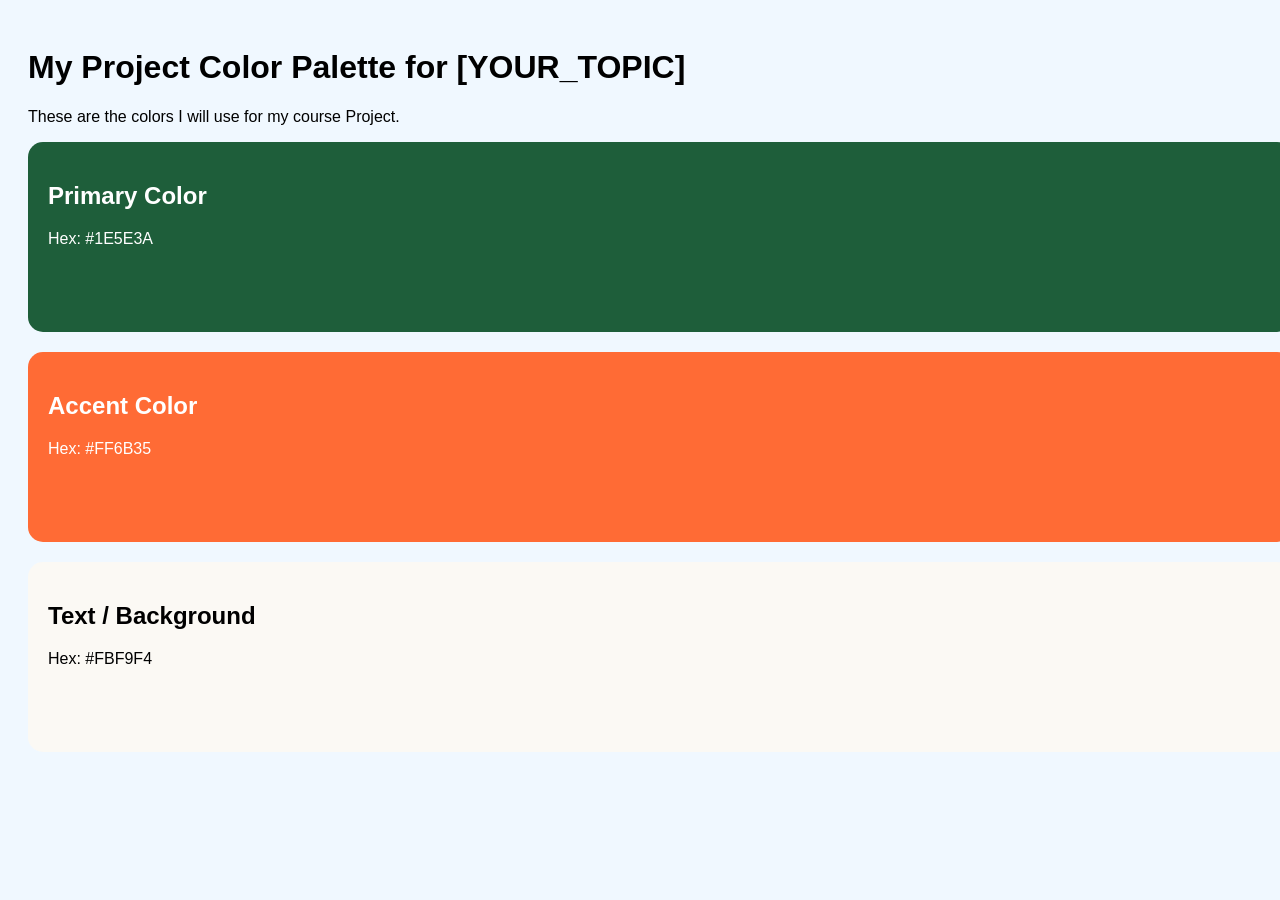
<file: w4/index.html>
<!DOCTYPE html>
<html lang="en">
<head>
    <meta charset="UTF-8">
    <title>My Project Palette</title>
    <link rel="stylesheet" href="css/style.css">
</head>
<body>

    <h1>My Project Color Palette for [YOUR_TOPIC]</h1>
    <p>These are the colors I will use for my course Project.</p>

    <div class="swatch primary">
        <h2>Primary Color</h2>
        <p>Hex: #1E5E3A</p>
    </div>

    <div class="swatch accent">
        <h2>Accent Color</h2>
        <p>Hex: #FF6B35</p>
    </div>

    <div class="swatch text">
        <h2>Text / Background</h2>
        <p>Hex: #FBF9F4</p>
    </div>

</body>
</html>
</file>
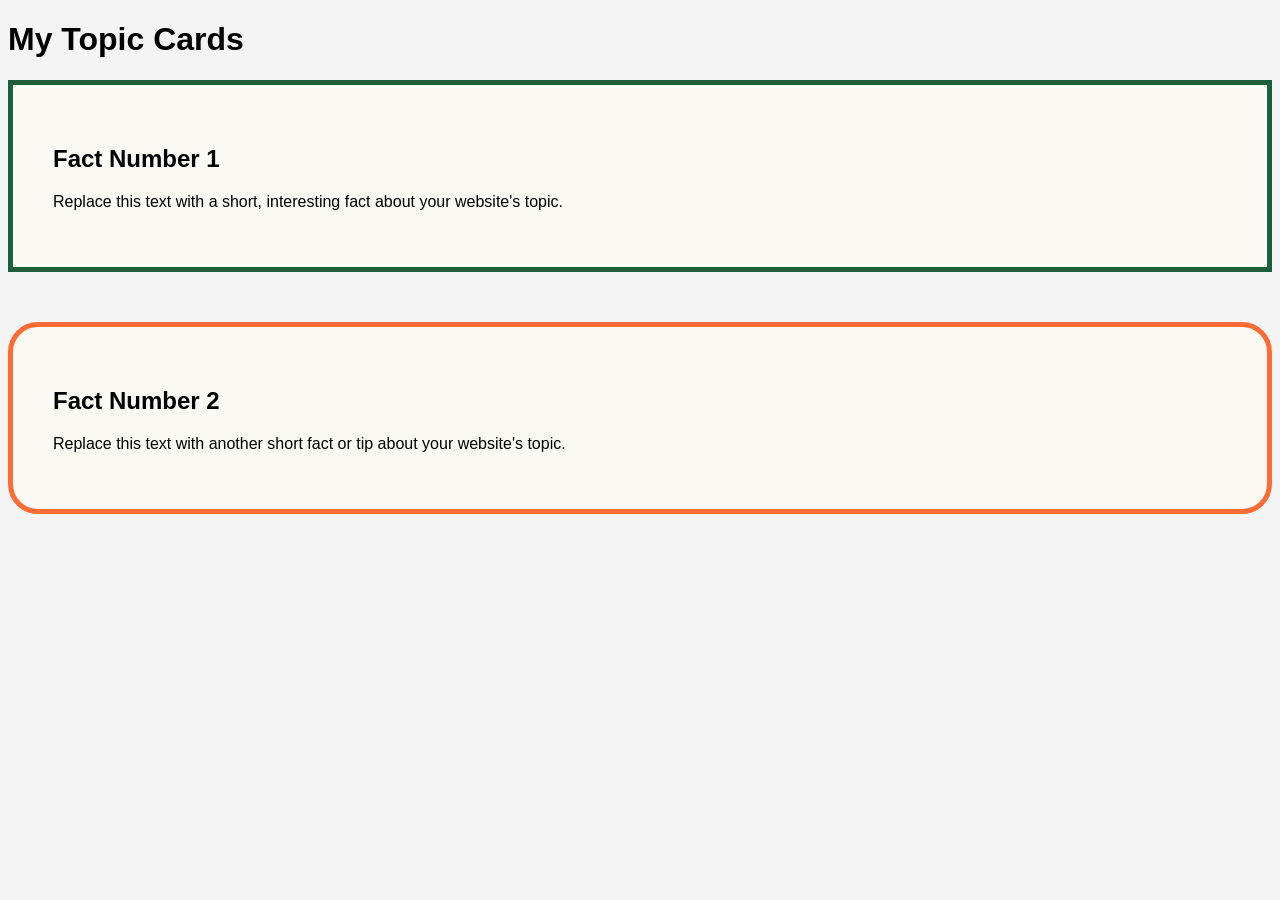
<file: w5/index.html>
<!DOCTYPE html>
<html lang="en">
<head>
    <meta charset="UTF-8">
    <title>Box Model Lab</title>
    <link rel="stylesheet" href="css/style.css">
</head>
<body>

    <h1>My Topic Cards</h1>

    <div class="card box-a">
        <h2>Fact Number 1</h2>
        <p>Replace this text with a short, interesting fact about your website's topic.</p>
    </div>

    <div class="card box-b">
        <h2>Fact Number 2</h2>
        <p>Replace this text with another short fact or tip about your website's topic.</p>
    </div>

</body>
</html>
</file>
<file: w4/css/style.css>
/* General Page Styles */
body {
    font-family: Verdana, Helvetica, sans-serif;
    padding: 20px;
    background-color: aliceblue; /* Default Gray */
}

/* SHARED STYLES: All boxes get these rules */
.swatch {
    height: 150px;
    width: 100%;
    margin-bottom: 20px;
    padding: 20px;
    border: none; /* Default Border */
    border-radius: 15px; /* Rounded Corners */
    color: white; /* Default text color inside boxes */
}

/* UNIQUE STYLES: Update the HEX codes below */

/* 1. Primary Color */
.primary {
    background-color: #1E5E3A; /* CHANGE THIS */
}

/* 2. Accent Color */
.accent {
    background-color: #FF6B35; /* CHANGE THIS */
}

/* 3. Text/Light Color */
.text {
    background-color: #FBF9F4; /* CHANGE THIS */
    color: black; /* Dark text for light background */
}
</file>
<file: w5/css/style.css>
body {
    font-family: sans-serif;
    background-color: #f4f4f4;
}

/* 1. THE BASE COMPONENT: This targets BOTH boxes */
.card {
    background-color: #FBF9F4; /* CHANGE TO: Your Text/Background color */
    color: #000000;
    border-width: 5px;
    border-style: solid;
    padding: 40px;
}

/* 2. THE MODIFIERS: These give each box a unique border color */
.box-a {
    border-color: #1E5E3A; /* CHANGE TO: Your Primary color */
    margin-bottom: 50px;
}

.box-b {
    border-color: #FF6B35; /* CHANGE TO: Your Accent color */
    border-radius: 30px;
}

/* DevTools Check: Padding is Green, Border is Yellow, Margin is Orange */
</file>
